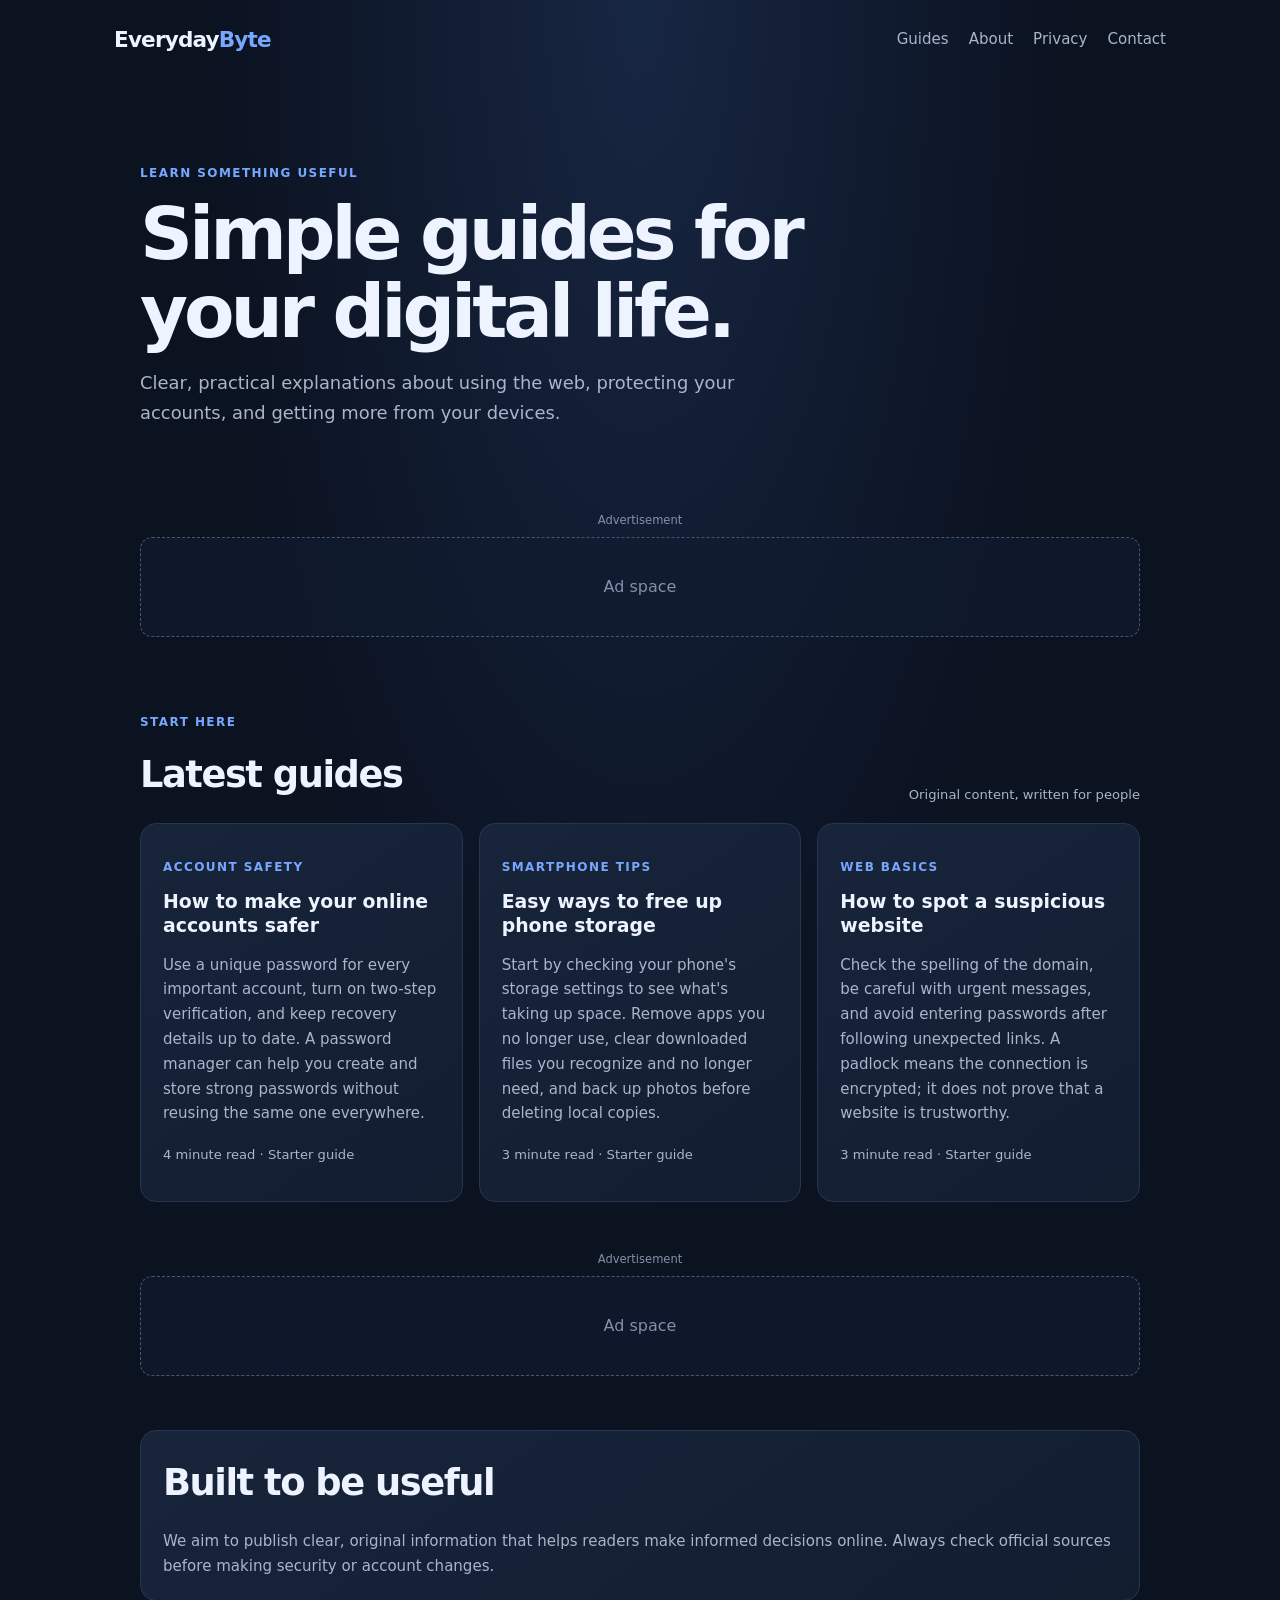
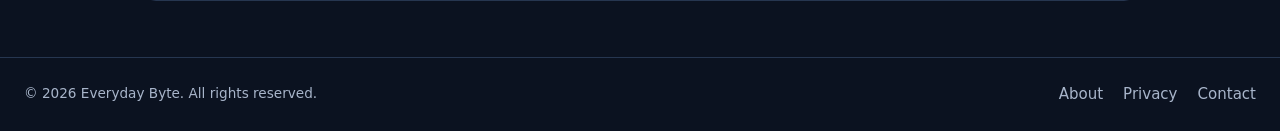
<file: index.html>
<!doctype html>
<html lang="en">
<head>
  <meta charset="utf-8">
  <meta name="viewport" content="width=device-width, initial-scale=1">
  <meta name="description" content="Practical, easy-to-follow guides for everyday digital life.">
  <meta name="theme-color" content="#101827">
  <title>Everyday Byte — Simple guides for digital life</title>

  <!-- Add your real AdSense script here AFTER Google gives you your publisher ID.
       Replace ca-pub-XXXXXXXXXXXXXXXX with your own ID. Do not guess or use someone else's ID. -->
  <!--
  <script async
    src="https://pagead2.googlesyndication.com/pagead/js/adsbygoogle.js?client=ca-pub-XXXXXXXXXXXXXXXX"
    crossorigin="anonymous"></script>
  -->

  <link rel="stylesheet" href="style.css">
  <script src="script.js" defer></script>
</head>
<body>
  <header class="site-header">
    <a class="brand" href="index.html" aria-label="Everyday Byte home">Everyday<span>Byte</span></a>
    <nav aria-label="Main navigation">
      <a href="#guides">Guides</a>
      <a href="about.html">About</a>
      <a href="privacy.html">Privacy</a>
      <a href="contact.html">Contact</a>
    </nav>
  </header>

  <main class="container">
    <section class="hero">
      <p class="eyebrow">LEARN SOMETHING USEFUL</p>
      <h1>Simple guides for your digital life.</h1>
      <p>Clear, practical explanations about using the web, protecting your accounts, and getting more from your devices.</p>
    </section>

    <!-- AD PLACEMENT 1: Keep clearly labeled. Ads only work after AdSense approves your site
         and you replace the placeholder values with the exact values from your AdSense account. -->
    <section class="ad-wrap" aria-label="Advertisement">
      <span class="ad-label">Advertisement</span>
      <div class="ad-placeholder">Ad space</div>
      <!--
      <ins class="adsbygoogle"
           style="display:block"
           data-ad-client="ca-pub-XXXXXXXXXXXXXXXX"
           data-ad-slot="YOUR_AD_SLOT_ID"
           data-ad-format="auto"
           data-full-width-responsive="true"></ins>
      <script>(adsbygoogle = window.adsbygoogle || []).push({});</script>
      -->
    </section>

    <section id="guides" class="content-section">
      <div class="section-heading">
        <div>
          <p class="eyebrow">START HERE</p>
          <h2>Latest guides</h2>
        </div>
        <span class="small-note">Original content, written for people</span>
      </div>

      <div class="cards">
        <article class="guide-card">
          <p class="category">ACCOUNT SAFETY</p>
          <h3>How to make your online accounts safer</h3>
          <p>Use a unique password for every important account, turn on two-step verification, and keep recovery details up to date. A password manager can help you create and store strong passwords without reusing the same one everywhere.</p>
          <p class="read-time">4 minute read · Starter guide</p>
        </article>

        <article class="guide-card">
          <p class="category">SMARTPHONE TIPS</p>
          <h3>Easy ways to free up phone storage</h3>
          <p>Start by checking your phone's storage settings to see what's taking up space. Remove apps you no longer use, clear downloaded files you recognize and no longer need, and back up photos before deleting local copies.</p>
          <p class="read-time">3 minute read · Starter guide</p>
        </article>

        <article class="guide-card">
          <p class="category">WEB BASICS</p>
          <h3>How to spot a suspicious website</h3>
          <p>Check the spelling of the domain, be careful with urgent messages, and avoid entering passwords after following unexpected links. A padlock means the connection is encrypted; it does not prove that a website is trustworthy.</p>
          <p class="read-time">3 minute read · Starter guide</p>
        </article>
      </div>
    </section>

    <!-- AD PLACEMENT 2 -->
    <section class="ad-wrap" aria-label="Advertisement">
      <span class="ad-label">Advertisement</span>
      <div class="ad-placeholder">Ad space</div>
    </section>

    <section class="notice">
      <h2>Built to be useful</h2>
      <p>We aim to publish clear, original information that helps readers make informed decisions online. Always check official sources before making security or account changes.</p>
    </section>
  </main>

  <footer class="site-footer">
    <p>© <span id="year"></span> Everyday Byte. All rights reserved.</p>
    <div><a href="about.html">About</a><a href="privacy.html">Privacy</a><a href="contact.html">Contact</a></div>
  </footer>
</body>
</html>
</file>
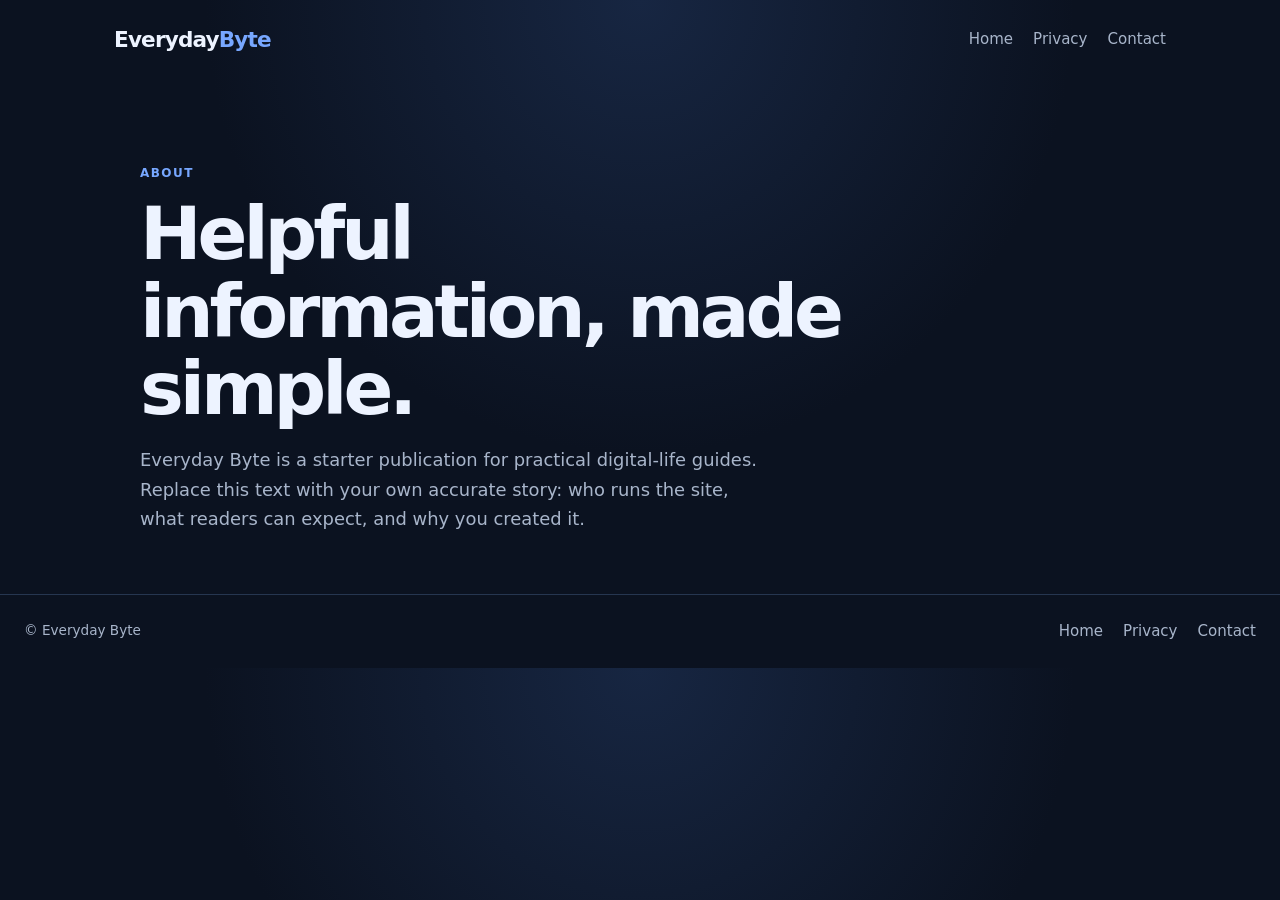
<file: about.html>
<!doctype html>
<html lang="en"><head><meta charset="utf-8"><meta name="viewport" content="width=device-width, initial-scale=1"><title>About — Everyday Byte</title><link rel="stylesheet" href="style.css"></head>
<body><header class="site-header"><a class="brand" href="index.html">Everyday<span>Byte</span></a><nav><a href="index.html">Home</a><a href="privacy.html">Privacy</a><a href="contact.html">Contact</a></nav></header>
<main class="container"><section class="hero"><p class="eyebrow">ABOUT</p><h1>Helpful information, made simple.</h1><p>Everyday Byte is a starter publication for practical digital-life guides. Replace this text with your own accurate story: who runs the site, what readers can expect, and why you created it.</p></section></main>
<footer class="site-footer"><p>© Everyday Byte</p><div><a href="index.html">Home</a><a href="privacy.html">Privacy</a><a href="contact.html">Contact</a></div></footer></body></html>
</file>
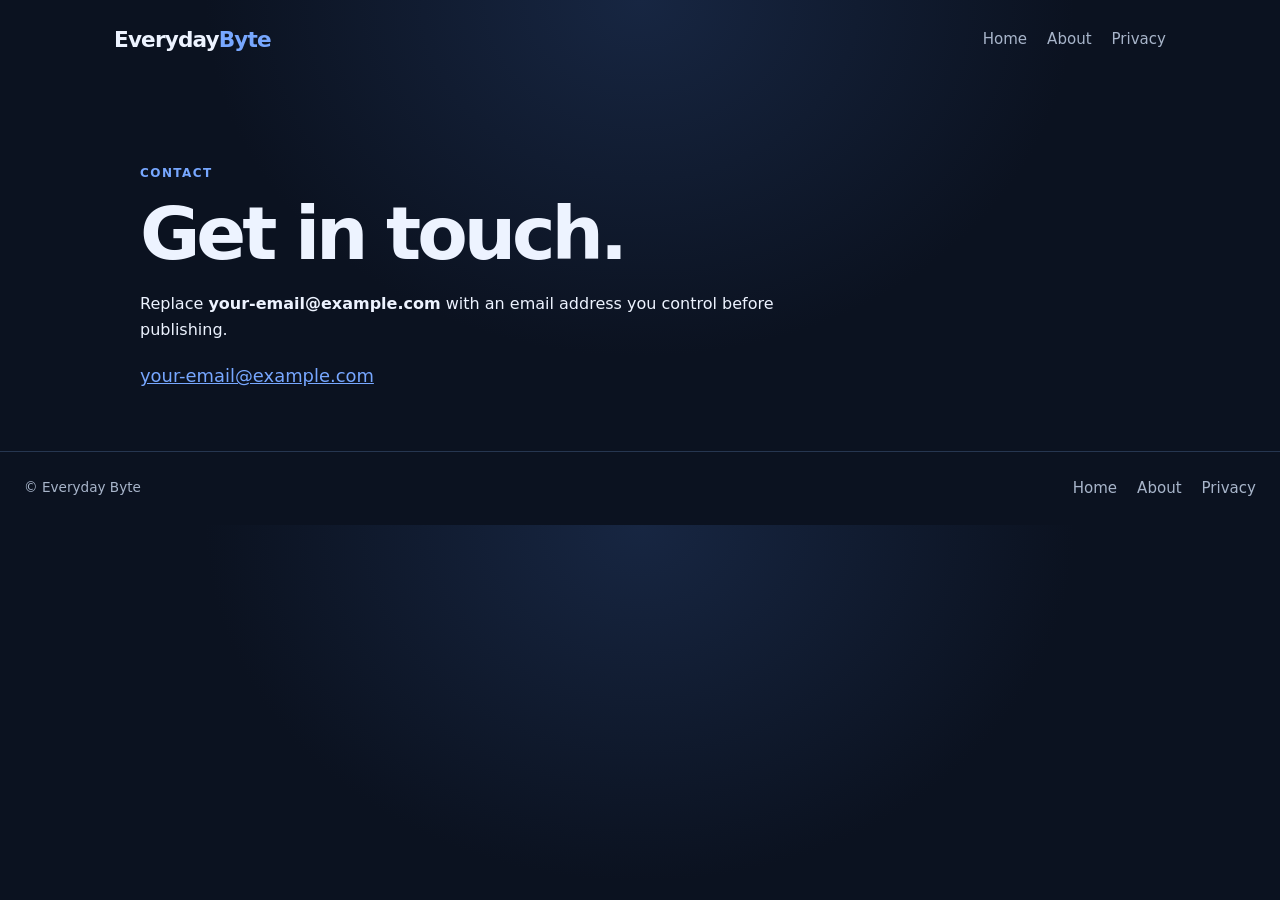
<file: contact.html>
<!doctype html>
<html lang="en"><head><meta charset="utf-8"><meta name="viewport" content="width=device-width, initial-scale=1"><title>Contact — Everyday Byte</title><link rel="stylesheet" href="style.css"></head>
<body><header class="site-header"><a class="brand" href="index.html">Everyday<span>Byte</span></a><nav><a href="index.html">Home</a><a href="about.html">About</a><a href="privacy.html">Privacy</a></nav></header>
<main class="container"><section class="hero"><p class="eyebrow">CONTACT</p><h1>Get in touch.</h1><p>Replace <strong>your-email@example.com</strong> with an email address you control before publishing.</p><p><a href="mailto:your-email@example.com">your-email@example.com</a></p></section></main>
<footer class="site-footer"><p>© Everyday Byte</p><div><a href="index.html">Home</a><a href="about.html">About</a><a href="privacy.html">Privacy</a></div></footer></body></html>
</file>
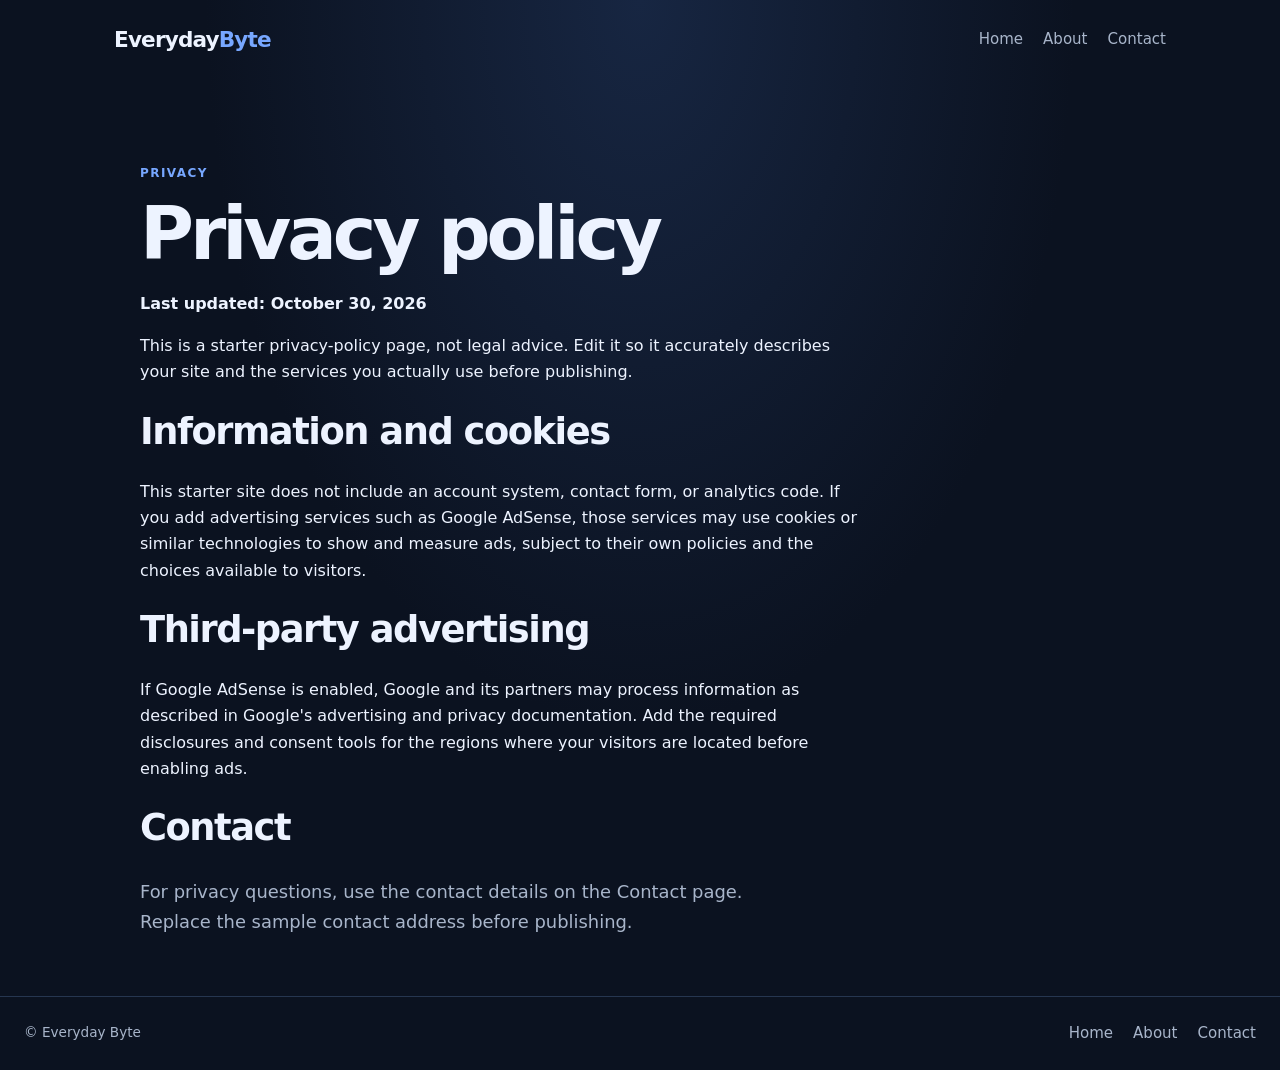
<file: privacy.html>
<!doctype html>
<html lang="en"><head><meta charset="utf-8"><meta name="viewport" content="width=device-width, initial-scale=1"><title>Privacy — Everyday Byte</title><link rel="stylesheet" href="style.css"></head>
<body><header class="site-header"><a class="brand" href="index.html">Everyday<span>Byte</span></a><nav><a href="index.html">Home</a><a href="about.html">About</a><a href="contact.html">Contact</a></nav></header>
<main class="container"><section class="hero"><p class="eyebrow">PRIVACY</p><h1>Privacy policy</h1><p><strong>Last updated: October 30, 2026</strong></p>
<p>This is a starter privacy-policy page, not legal advice. Edit it so it accurately describes your site and the services you actually use before publishing.</p>
<h2>Information and cookies</h2><p>This starter site does not include an account system, contact form, or analytics code. If you add advertising services such as Google AdSense, those services may use cookies or similar technologies to show and measure ads, subject to their own policies and the choices available to visitors.</p>
<h2>Third-party advertising</h2><p>If Google AdSense is enabled, Google and its partners may process information as described in Google's advertising and privacy documentation. Add the required disclosures and consent tools for the regions where your visitors are located before enabling ads.</p>
<h2>Contact</h2><p>For privacy questions, use the contact details on the Contact page. Replace the sample contact address before publishing.</p>
</section></main>
<footer class="site-footer"><p>© Everyday Byte</p><div><a href="index.html">Home</a><a href="about.html">About</a><a href="contact.html">Contact</a></div></footer></body></html>
</file>
<file: style.css>
:root {
  color-scheme: dark;
  --bg: #0b1220;
  --panel: #121d30;
  --panel-2: #17243a;
  --text: #edf3ff;
  --muted: #a8b5ca;
  --accent: #77a7ff;
  --border: #263650;
}
* { box-sizing: border-box; }
html { scroll-behavior: smooth; }
body {
  margin: 0;
  background: radial-gradient(ellipse at top, #172642 0, var(--bg) 48%);
  color: var(--text);
  font: 16px/1.65 system-ui, -apple-system, Segoe UI, Roboto, sans-serif;
}
a { color: var(--accent); }
.site-header {
  max-width: 1100px; margin: auto; padding: 22px 24px;
  display: flex; align-items: center; justify-content: space-between; gap: 18px;
}
.brand { color: var(--text); text-decoration: none; font-weight: 800; font-size: 1.35rem; letter-spacing: -.04em; }
.brand span { color: var(--accent); }
nav, .site-footer div { display: flex; gap: 20px; flex-wrap: wrap; }
nav a, .site-footer a { color: var(--muted); text-decoration: none; font-size: .94rem; }
nav a:hover, .site-footer a:hover { color: var(--text); }
.container { width: min(100% - 40px, 1000px); margin: 0 auto; }
.hero { padding: 72px 0 42px; max-width: 720px; }
.eyebrow, .category { color: var(--accent); font-size: .75rem; font-weight: 800; letter-spacing: .12em; }
h1 { font-size: clamp(2.4rem, 7vw, 4.6rem); line-height: 1.05; letter-spacing: -.055em; margin: 12px 0 18px; }
.hero > p:last-child { color: var(--muted); font-size: 1.12rem; max-width: 620px; }
.ad-wrap { margin: 24px 0 54px; text-align: center; }
.ad-label { display: block; color: #8291a9; font-size: .72rem; margin-bottom: 7px; }
.ad-placeholder {
  min-height: 100px; display: grid; place-items: center;
  border: 1px dashed #465773; border-radius: 12px;
  color: #8291a9; background: rgba(18, 29, 48, .65);
}
.content-section { padding: 10px 0 24px; }
.section-heading { display: flex; justify-content: space-between; align-items: end; gap: 15px; margin-bottom: 18px; }
h2 { font-size: clamp(1.7rem, 4vw, 2.3rem); letter-spacing: -.04em; margin: 0; }
.small-note, .read-time { color: var(--muted); font-size: .82rem; }
.cards { display: grid; grid-template-columns: repeat(3, 1fr); gap: 16px; }
.guide-card, .notice {
  background: linear-gradient(145deg, var(--panel-2), var(--panel));
  border: 1px solid var(--border); border-radius: 16px; padding: 22px;
}
.guide-card h3 { line-height: 1.25; margin: 8px 0 12px; font-size: 1.18rem; }
.guide-card p:not(.category):not(.read-time), .notice p { color: var(--muted); font-size: .94rem; }
.read-time { margin-top: 18px; }
.notice { margin: 12px 0 56px; }
.notice p { margin-bottom: 0; }
.site-footer {
  border-top: 1px solid var(--border); padding: 24px;
  display: flex; justify-content: space-between; gap: 15px; flex-wrap: wrap;
  color: var(--muted); font-size: .85rem;
}
.site-footer p { margin: 0; }
@media (max-width: 760px) {
  .site-header { align-items: flex-start; flex-direction: column; }
  .hero { padding-top: 48px; }
  .cards { grid-template-columns: 1fr; }
  .section-heading { align-items: flex-start; flex-direction: column; }
  .container { width: min(100% - 28px, 1000px); }
}
</file>
